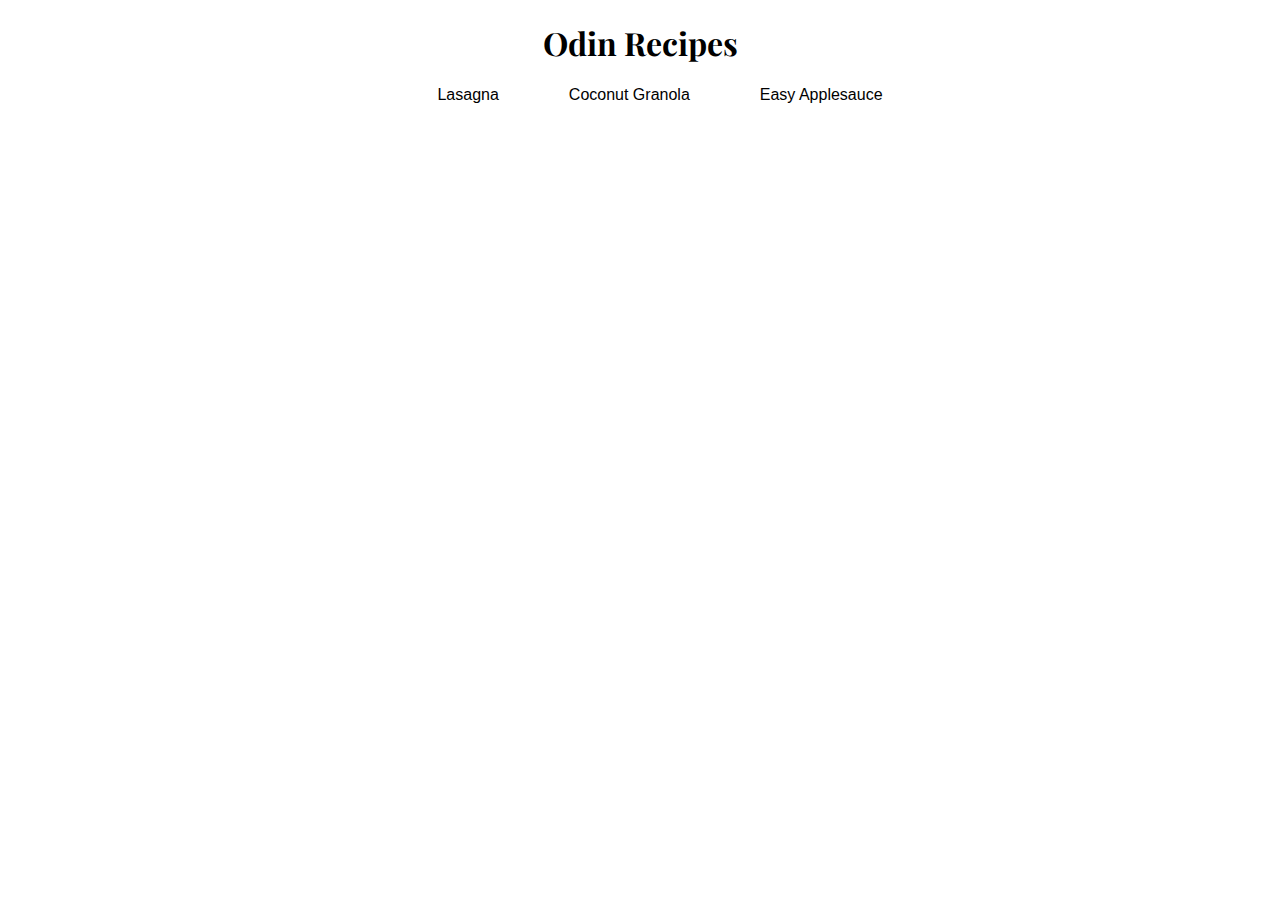
<file: index.html>
<!DOCTYPE html>
<html lang="en">
<head>
  <link rel="stylesheet" href="css/style.css">
  <link rel="preconnect" href="https://fonts.googleapis.com">
  <link rel="preconnect" href="https://fonts.gstatic.com" crossorigin>
  <link href="https://fonts.googleapis.com/css2?family=Playfair+Display&display=swap" rel="stylesheet">
  <meta charset="UTF-8">
  <meta http-equiv="X-UA-Compatible" content="IE=edge">
  <meta name="viewport" content="width=device-width, initial-scale=1.0">
  <title>Recipes</title>
</head>
<body>
  <h1 class="title">Odin Recipes</h1>
  <ul class="recipes-list">
    <li class="recipe-link"><a href="recipes/lasagna.html">Lasagna</a></li>
    <li class="recipe-link"><a href="recipes/coconut-granola.html">Coconut Granola</a></li>
    <li class="recipe-link"><a href="recipes/easy-applesauce.html">Easy Applesauce</a></li>
  </ul>
</body>
</html>
</file>
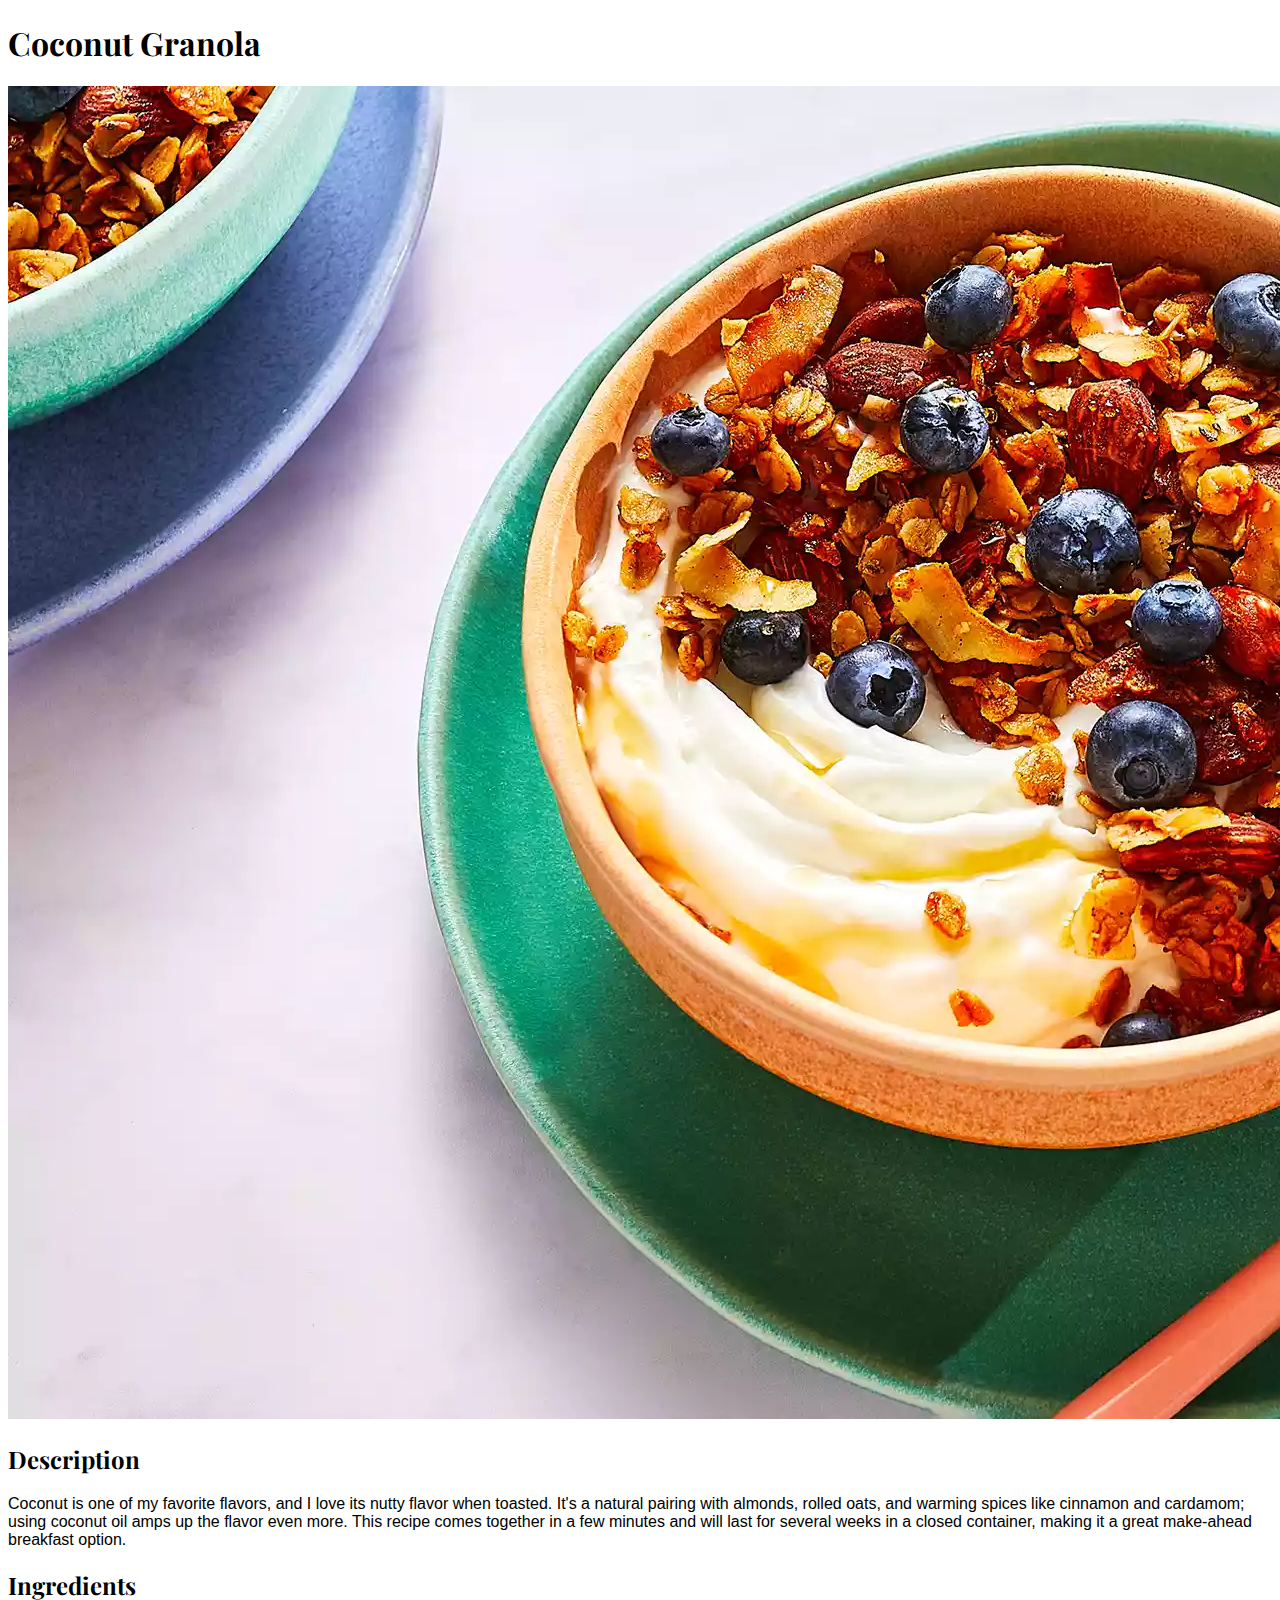
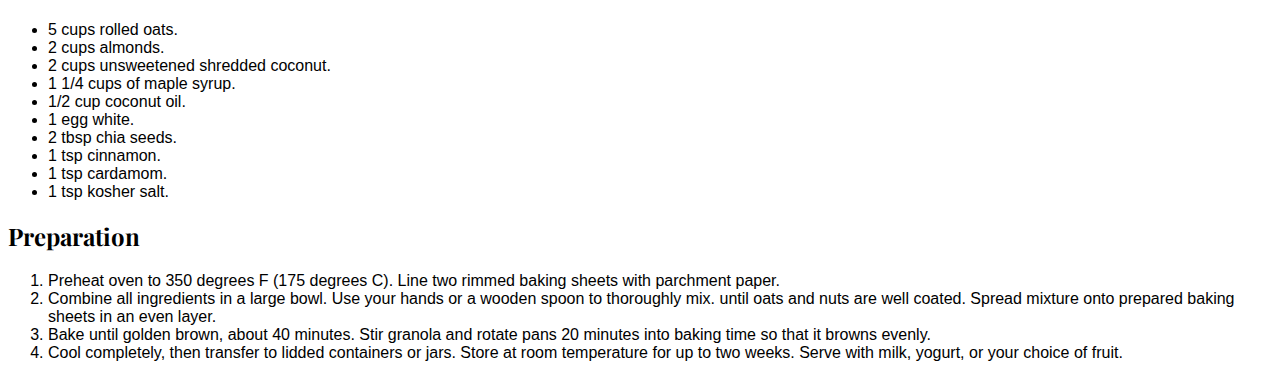
<file: recipes/coconut-granola.html>
<!DOCTYPE html>
<html lang="en">
<head>
  <link rel="stylesheet" href="../css/style.css">
  <link rel="preconnect" href="https://fonts.googleapis.com">
  <link rel="preconnect" href="https://fonts.gstatic.com" crossorigin>
  <link href="https://fonts.googleapis.com/css2?family=Playfair+Display&display=swap" rel="stylesheet">
  <meta charset="UTF-8">
  <meta http-equiv="X-UA-Compatible" content="IE=edge">
  <meta name="viewport" content="width=device-width, initial-scale=1.0">
  <title>Coconut Granola</title>
</head>
<body>
  <h1>Coconut Granola</h1>
  <img src="../img/coconut-granola-bowl.jpg" alt="Coconut granola in a wood bowl">
  <h2>Description</h2>
  <p>Coconut is one of my favorite flavors, and I love its nutty flavor when 
    toasted. It's a natural pairing with almonds, rolled oats, and warming spices
    like cinnamon and cardamom; using coconut oil amps up the flavor even more. 
    This recipe comes together in a few minutes and will last for several weeks 
    in a closed container, making it a great make-ahead breakfast option.</p>
  <h2>Ingredients</h2>
  <ul>
    <li>5 cups rolled oats.</li>
    <li>2 cups almonds.</li>
    <li>2 cups unsweetened shredded coconut.</li>
    <li>1 1/4 cups of maple syrup.</li>
    <li>1/2 cup coconut oil.</li>
    <li>1 egg white.</li>
    <li>2 tbsp chia seeds.</li>
    <li>1 tsp cinnamon.</li>
    <li>1 tsp cardamom.</li>
    <li>1 tsp kosher salt.</li>
  </ul>
  <h2>Preparation</h2>
  <ol>
    <li>Preheat oven to 350 degrees F (175 degrees C). Line two rimmed baking
      sheets with parchment paper.
    </li>
    <li>Combine all ingredients in a large bowl. Use your hands or a wooden spoon
      to thoroughly mix. until oats and nuts are well coated. Spread mixture onto
      prepared baking sheets in an even layer.
    </li>
    <li>Bake until golden brown, about 40 minutes. Stir granola and rotate pans
      20 minutes into baking time so that it browns evenly.
    </li>
    <li>Cool completely, then transfer to lidded containers or jars. Store at room
      temperature for up to two weeks. Serve with milk, yogurt, or your choice of
      fruit.
    </li>
  </ol>  
</body>
</html>
</file>
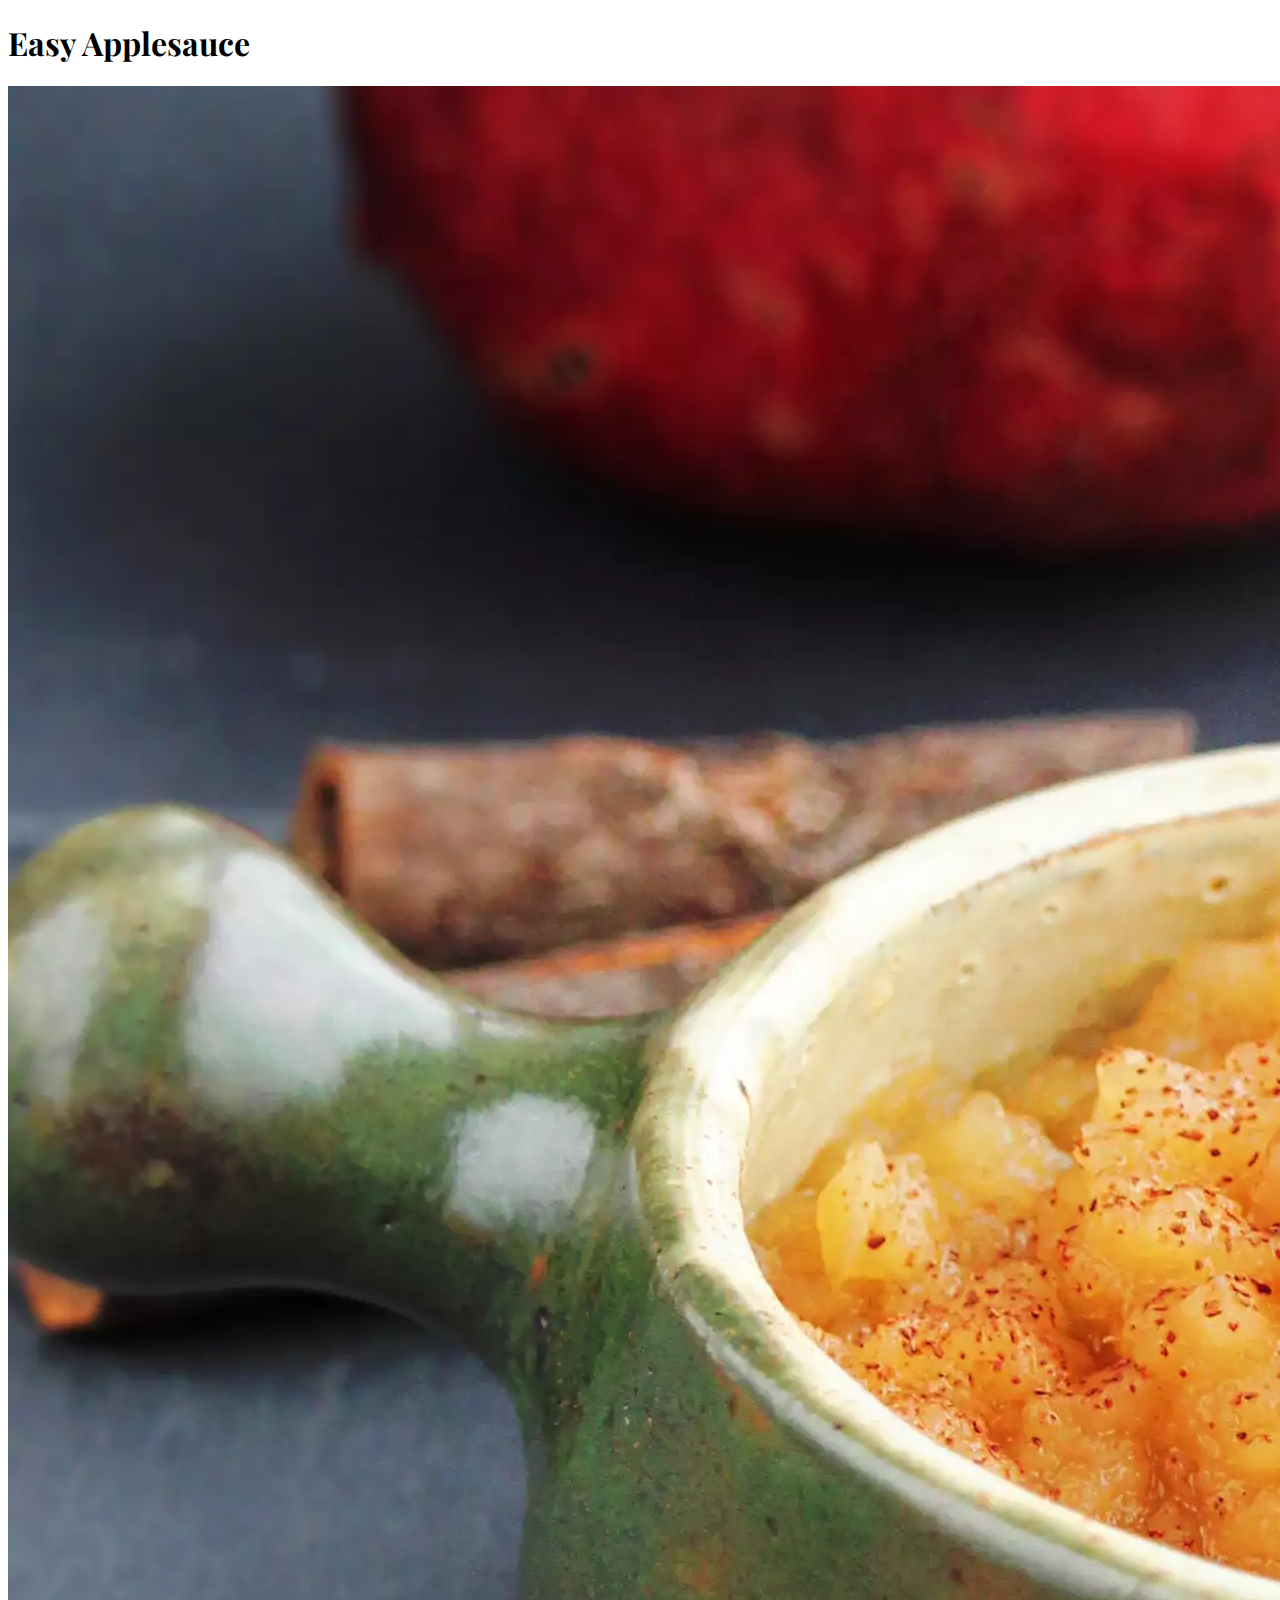
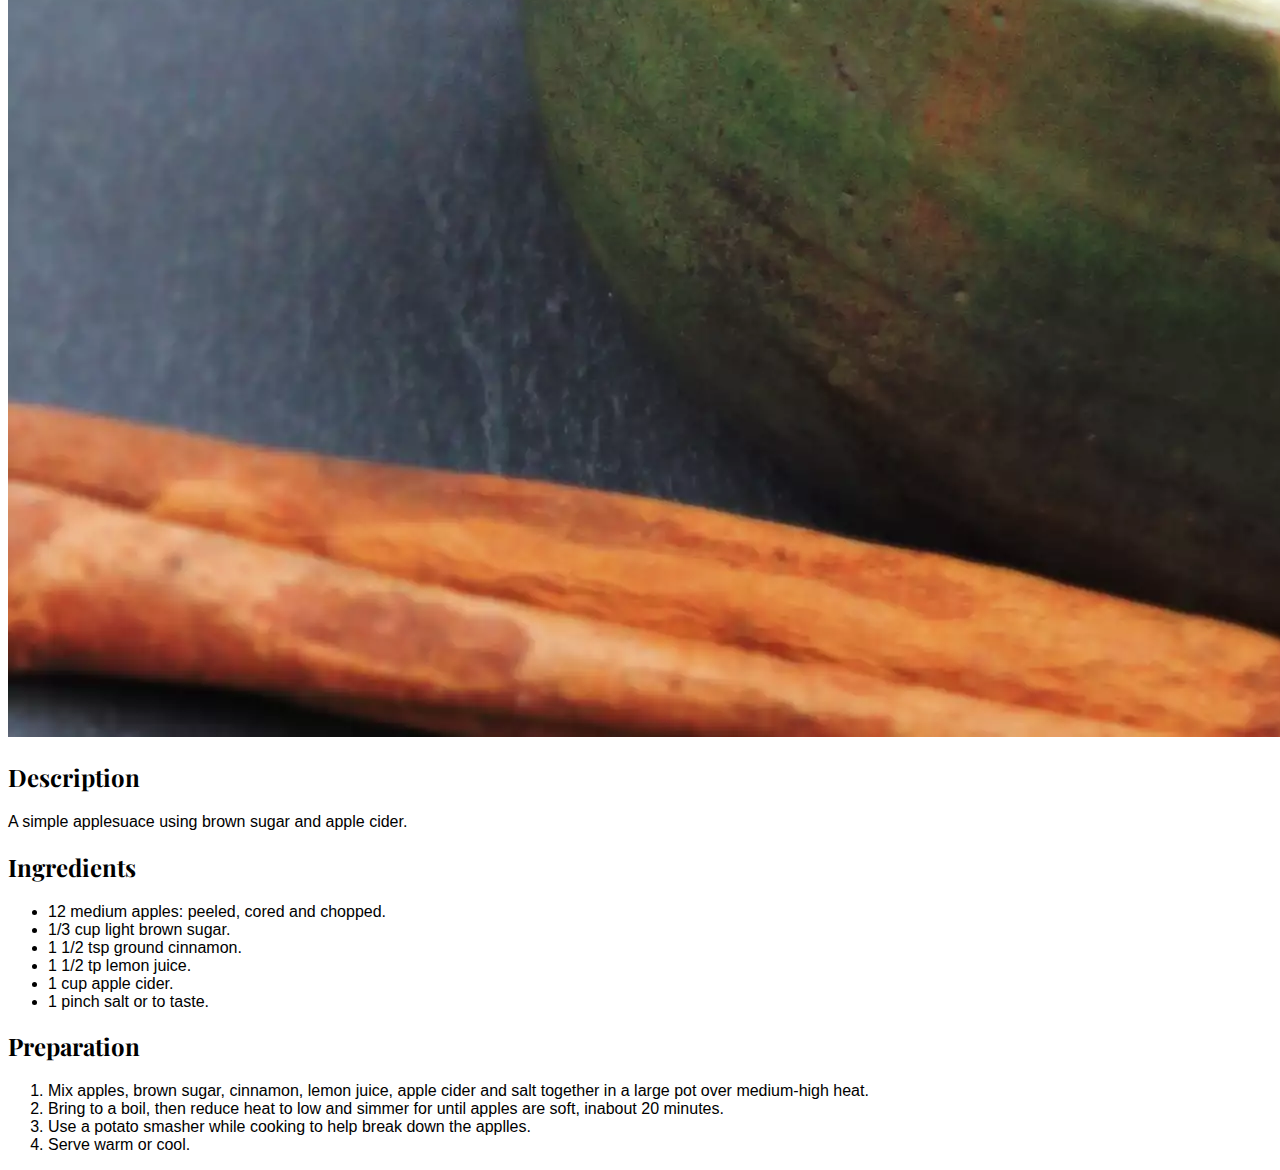
<file: recipes/easy-applesauce.html>
<!DOCTYPE html>
<html lang="en">
<head>
  <link rel="stylesheet" href="../css/style.css">
  <link rel="preconnect" href="https://fonts.googleapis.com">
  <link rel="preconnect" href="https://fonts.gstatic.com" crossorigin>
  <link href="https://fonts.googleapis.com/css2?family=Playfair+Display&display=swap" rel="stylesheet">
  <meta charset="UTF-8">
  <meta http-equiv="X-UA-Compatible" content="IE=edge">
  <meta name="viewport" content="width=device-width, initial-scale=1.0">
  <title>Easy Applesauce</title>
</head>
<body>
  <h1>Easy Applesauce</h1>
  <img src="../img/easy-applesauce.jpg" alt="Applesauce in a white bowl">
  <h2>Description</h2>
  <p>A simple applesuace using brown sugar and apple cider.</p>
  <h2>Ingredients</h2>
  <ul>
    <li>12 medium apples: peeled, cored and chopped.</li>
    <li>1/3 cup light brown sugar.</li>
    <li>1 1/2 tsp ground cinnamon.</li>
    <li>1 1/2 tp lemon juice.</li>
    <li>1 cup apple cider.</li>
    <li>1 pinch salt or to taste.</li>
  </ul>
  <h2>Preparation</h2>
  <ol>
    <li>Mix apples, brown sugar, cinnamon, lemon juice, apple cider and salt together
      in a large pot over medium-high heat.
    </li>
    <li>Bring to a boil, then reduce heat to low and simmer for until apples are
      soft, inabout 20 minutes.
    </li>
    <li>Use a potato smasher while cooking to help break down the applles.</li>
    <li>Serve warm or cool.</li>
  </ol>
</body>
</html>
</file>
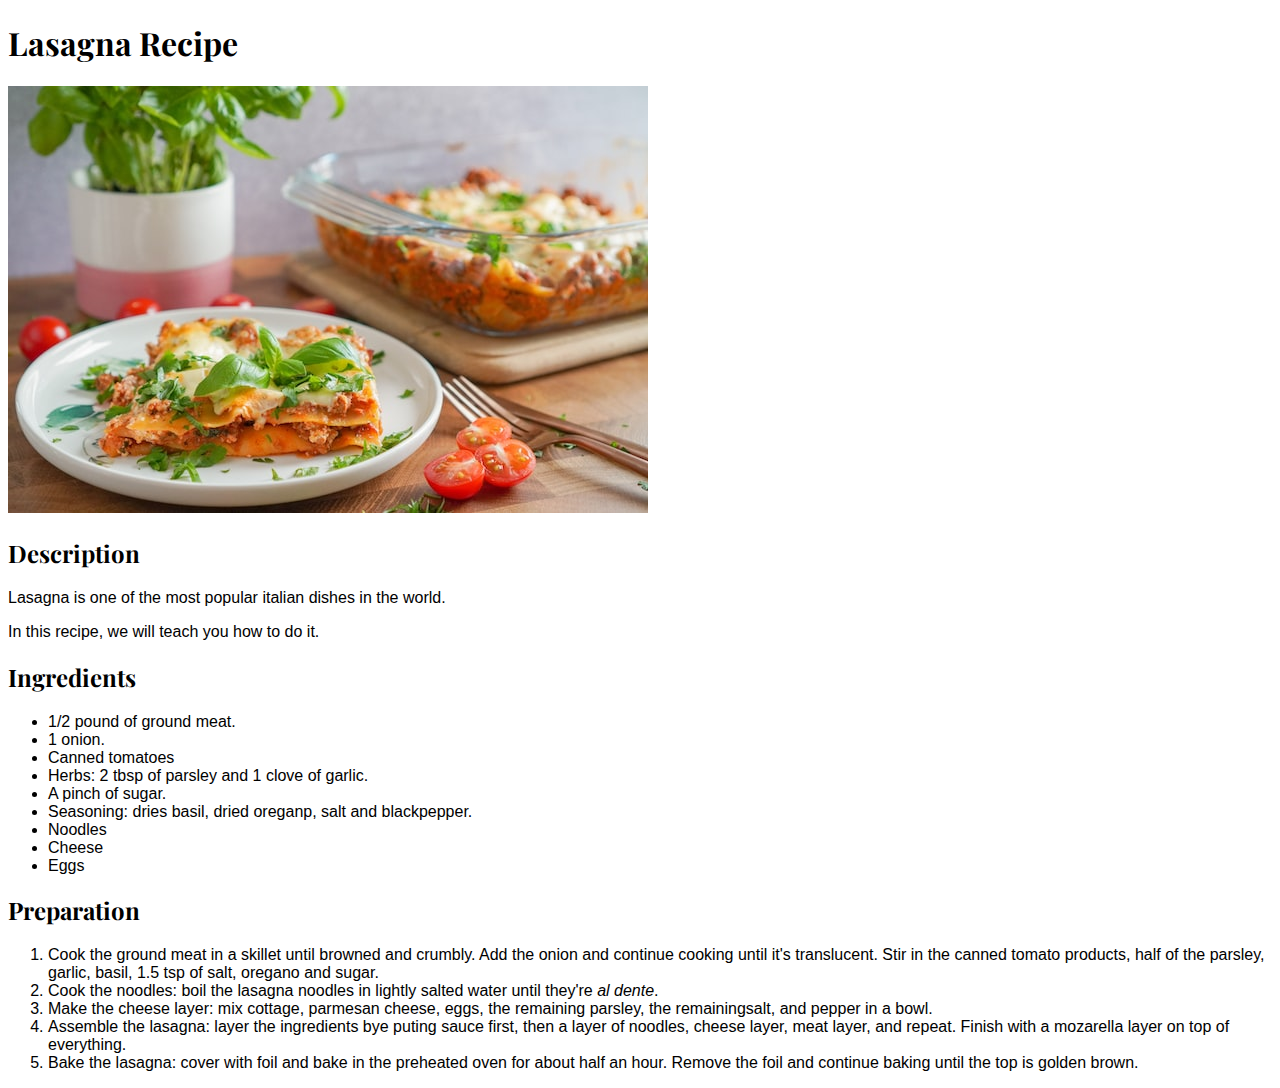
<file: recipes/lasagna.html>
<!DOCTYPE html>
<html lang="en">
<head>
  <link rel="stylesheet" href="../css/style.css">
  <link rel="preconnect" href="https://fonts.googleapis.com">
  <link rel="preconnect" href="https://fonts.gstatic.com" crossorigin>
  <link href="https://fonts.googleapis.com/css2?family=Playfair+Display&display=swap" rel="stylesheet">
  <meta charset="UTF-8">
  <meta http-equiv="X-UA-Compatible" content="IE=edge">
  <meta name="viewport" content="width=device-width, initial-scale=1.0">
  <title>Lasagna</title>
</head>
<body>
  <h1>Lasagna Recipe</h1>
  <img src="../img/lasagna-picture-from-karolina-kolodziejczak.jpg" alt="Lasagna with green leaves on top">
  <h2>Description</h2>
  <p>Lasagna is one of the most popular italian dishes in the world.</p>
  <p>In this recipe, we will teach you how to do it.</p>
  <h2>Ingredients</h2>
  <ul>
    <li>1/2 pound of ground meat.</li>
    <li>1 onion.</li>
    <li>Canned tomatoes</li>
    <li>Herbs: 2 tbsp of parsley and 1 clove of garlic.</li>
    <li>A pinch of sugar.</li>
    <li>Seasoning: dries basil, dried oreganp, salt and blackpepper.</li>
    <li>Noodles</li>
    <li>Cheese</li>
    <li>Eggs</li>
  </ul>
  <h2>Preparation</h2>
  <ol>
    <li>
      Cook the ground meat in a skillet until browned and crumbly. Add the onion
      and continue cooking until it's translucent. Stir in the canned tomato
      products, half of the parsley, garlic, basil, 1.5 tsp of salt, oregano
      and sugar.
    </li>
    <li>
      Cook the noodles: boil the lasagna noodles in lightly salted water until
      they're <em>al dente</em>.
    </li>
    <li>
      Make the cheese layer: mix cottage, parmesan cheese, eggs, the remaining
      parsley, the remainingsalt, and pepper in a bowl.
    </li>
    <li>
      Assemble the lasagna: layer the ingredients bye puting sauce first, then
      a layer of noodles, cheese layer, meat layer, and repeat. Finish with a
      mozarella layer on top of everything.
    </li>
    <li>
      Bake the lasagna: cover with foil and bake in the preheated oven for about
      half an hour. Remove the foil and continue baking until the top is golden
      brown. 
    </li>
  </ol>
</body>
</html>
</file>
<file: css/style.css>
h1,
h2 {
  font-family: 'Playfair Display', serif;
}

li,
p {
  font-family: Arial, Helvetica, sans-serif;
}

.title {
  display: flex;
  justify-content: center;
}

a {
  text-decoration: none;
  color: inherit;
  padding: 5px;
}

a:hover {
  background-color: orange;
}

.recipe-link {
  float: right;
  margin-left: 30px;
  margin-right: 30px;
  list-style-type: none;
}

.recipes-list {
  display: flex;
  justify-content: center;
}
</file>
